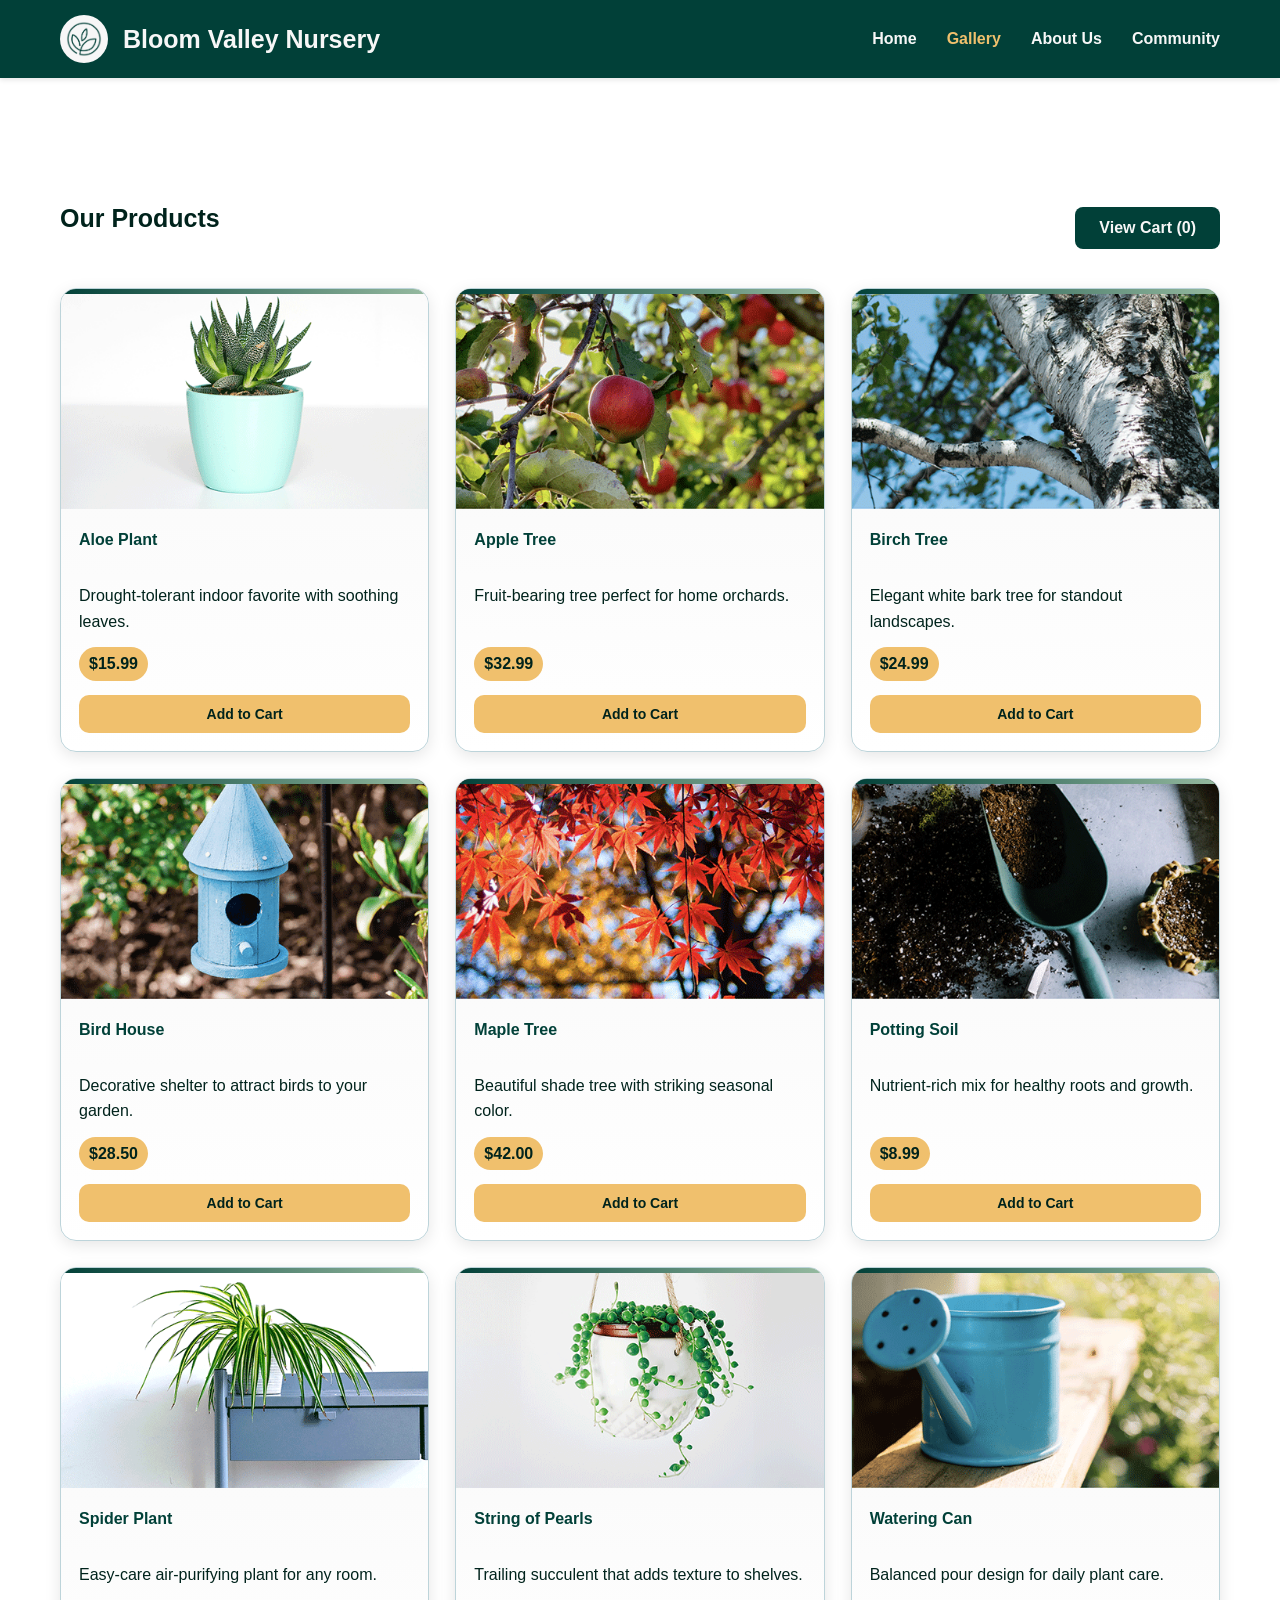
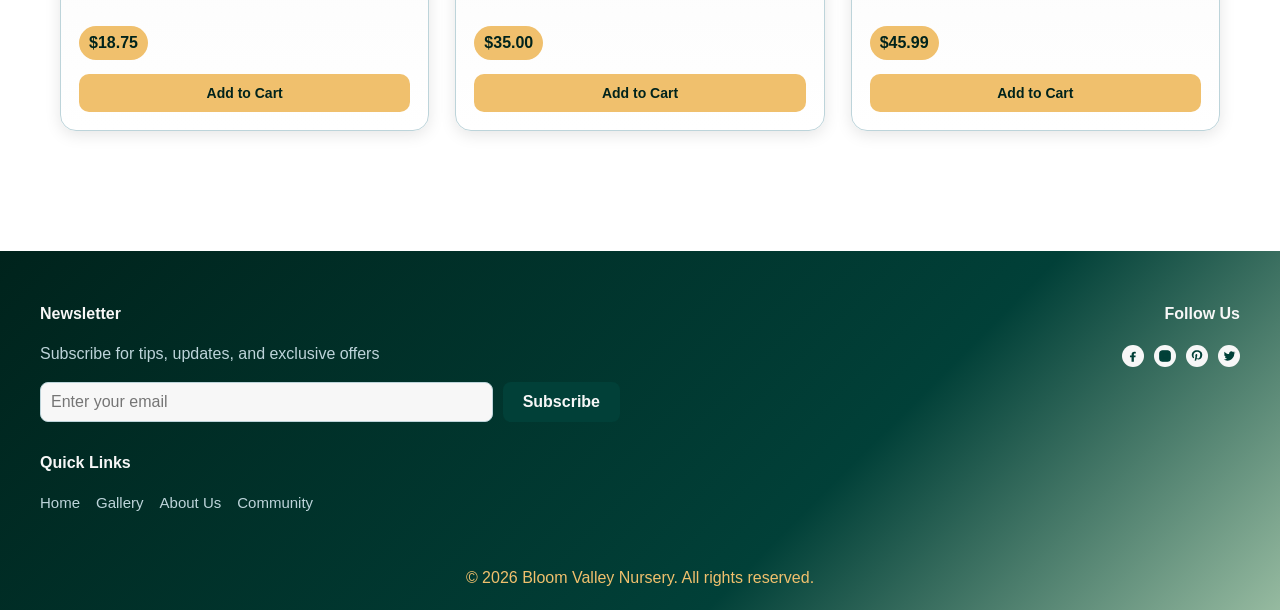
<file: gallery.html>
<!DOCTYPE html>
<html lang="en">
<head>
    <meta charset="UTF-8">
    <meta name="viewport" content="width=device-width, initial-scale=1.0">
    <title>Gallery - Bloom Valley Nursery</title>
    <link rel="stylesheet" href="style.css">
</head>
<body>
    <!-- Header -->
    <header>
        <div class="header-container">
            <div class="logo-title">
                <img src="images/logo/logo.png" alt="Bloom Valley Nursery logo" class="logo">
                <h1>Bloom Valley Nursery</h1>
            </div>
            <nav>
                <button class="hamburger" id="hamburger" aria-label="Toggle navigation menu">
                    <span></span>
                    <span></span>
                    <span></span>
                </button>
                <ul class="nav-links" id="navLinks">
                    <li><a href="index.html">Home</a></li>
                    <li><a href="gallery.html" class="active">Gallery</a></li>
                    <li><a href="about.html">About Us</a></li>
                    <li><a href="community.html">Community</a></li>
                </ul>
            </nav>
        </div>
    </header>

    <!-- Gallery Section -->
    <section class="gallery-section">
        <div class="container">
            <div class="gallery-header">
                <h2 class="title">Our Products</h2>
                <button class="btn btn-primary" id="viewCartBtn">View Cart (<span id="cartCount">0</span>)</button>
            </div>

            <div class="product-grid">
                <article class="product-card">
                    <img src="images/products/Client1_AloePlant.png" alt="Aloe Plant" class="product-image">
                    <div class="product-card-content">
                        <h3 class="body-strong">Aloe Plant</h3>
                        <p class="body">Drought-tolerant indoor favorite with soothing leaves.</p>
                        <p class="body-strong product-price">$15.99</p>
                        <button class="btn btn-cart" data-id="1" data-name="Aloe Plant" data-price="15.99">Add to Cart</button>
                    </div>
                </article>

                <article class="product-card">
                    <img src="images/products/Client1_AppleTree.png" alt="Apple Tree" class="product-image">
                    <div class="product-card-content">
                        <h3 class="body-strong">Apple Tree</h3>
                        <p class="body">Fruit-bearing tree perfect for home orchards.</p>
                        <p class="body-strong product-price">$32.99</p>
                        <button class="btn btn-cart" data-id="2" data-name="Apple Tree" data-price="32.99">Add to Cart</button>
                    </div>
                </article>

                <article class="product-card">
                    <img src="images/products/Client1_BirchTree.png" alt="Birch Tree" class="product-image">
                    <div class="product-card-content">
                        <h3 class="body-strong">Birch Tree</h3>
                        <p class="body">Elegant white bark tree for standout landscapes.</p>
                        <p class="body-strong product-price">$24.99</p>
                        <button class="btn btn-cart" data-id="3" data-name="Birch Tree" data-price="24.99">Add to Cart</button>
                    </div>
                </article>

                <article class="product-card">
                    <img src="images/products/Client1_BirdHouse.png" alt="Bird House" class="product-image">
                    <div class="product-card-content">
                        <h3 class="body-strong">Bird House</h3>
                        <p class="body">Decorative shelter to attract birds to your garden.</p>
                        <p class="body-strong product-price">$28.50</p>
                        <button class="btn btn-cart" data-id="4" data-name="Bird House" data-price="28.50">Add to Cart</button>
                    </div>
                </article>

                <article class="product-card">
                    <img src="images/products/Client1_MapleTree.png" alt="Maple Tree" class="product-image">
                    <div class="product-card-content">
                        <h3 class="body-strong">Maple Tree</h3>
                        <p class="body">Beautiful shade tree with striking seasonal color.</p>
                        <p class="body-strong product-price">$42.00</p>
                        <button class="btn btn-cart" data-id="5" data-name="Maple Tree" data-price="42.00">Add to Cart</button>
                    </div>
                </article>

                <article class="product-card">
                    <img src="images/products/Client1_PottingSoil.png" alt="Potting Soil" class="product-image">
                    <div class="product-card-content">
                        <h3 class="body-strong">Potting Soil</h3>
                        <p class="body">Nutrient-rich mix for healthy roots and growth.</p>
                        <p class="body-strong product-price">$8.99</p>
                        <button class="btn btn-cart" data-id="6" data-name="Potting Soil" data-price="8.99">Add to Cart</button>
                    </div>
                </article>

                <article class="product-card">
                    <img src="images/products/Client1_SpiderPlant.png" alt="Spider Plant" class="product-image">
                    <div class="product-card-content">
                        <h3 class="body-strong">Spider Plant</h3>
                        <p class="body">Easy-care air-purifying plant for any room.</p>
                        <p class="body-strong product-price">$18.75</p>
                        <button class="btn btn-cart" data-id="7" data-name="Spider Plant" data-price="18.75">Add to Cart</button>
                    </div>
                </article>

                <article class="product-card">
                    <img src="images/products/Client1_StringofPearls.png" alt="String of Pearls" class="product-image">
                    <div class="product-card-content">
                        <h3 class="body-strong">String of Pearls</h3>
                        <p class="body">Trailing succulent that adds texture to shelves.</p>
                        <p class="body-strong product-price">$35.00</p>
                        <button class="btn btn-cart" data-id="8" data-name="String of Pearls" data-price="35.00">Add to Cart</button>
                    </div>
                </article>

                <article class="product-card">
                    <img src="images/products/Client1_WateringCan.png" alt="Watering Can" class="product-image">
                    <div class="product-card-content">
                        <h3 class="body-strong">Watering Can</h3>
                        <p class="body">Balanced pour design for daily plant care.</p>
                        <p class="body-strong product-price">$45.99</p>
                        <button class="btn btn-cart" data-id="9" data-name="Watering Can" data-price="45.99">Add to Cart</button>
                    </div>
                </article>
            </div>
        </div>
    </section>

    <!-- Cart Modal -->
    <div class="modal" id="cartModal" role="dialog" aria-labelledby="cartModalTitle" aria-modal="true">
        <div class="modal-content">
            <button class="modal-close" id="closeModal" aria-label="Close cart">&times;</button>
            <h2 class="title" id="cartModalTitle">Shopping Cart</h2>
            <div id="cartItems" class="cart-items"></div>
            <div class="cart-total">
                <p class="body-strong">Total: $<span id="cartTotal">0.00</span></p>
            </div>
            <div class="cart-actions">
                <button class="btn btn-secondary" id="clearCartBtn">Clear Cart</button>
                <button class="btn btn-primary" id="processOrderBtn">Process Order</button>
            </div>
        </div>
    </div>

    <!-- Footer -->
    <footer id="footer">
        <div class="footer-container">
            <div class="footer-section">
                <h3 class="body-strong">Newsletter</h3>
                <p class="body">Subscribe for tips, updates, and exclusive offers</p>
                <form class="newsletter-form" id="newsletterForm">
                    <input type="email" id="newsletterEmail" placeholder="Enter your email" aria-label="Email address" required>
                    <button type="submit" class="btn btn-primary">Subscribe</button>
                </form>
            </div>
            <div class="footer-section">
                <h3 class="body-strong">Follow Us</h3>
                <div class="social-links" aria-label="Social links">
                    <a href="https://facebook.com" aria-label="Facebook" target="_blank" rel="noopener noreferrer" class="social-link">
                        <span class="social-icon" aria-hidden="true"><svg viewBox="0 0 24 24" role="img" focusable="false" aria-hidden="true"><path d="M13.5 22v-8h2.7l.4-3h-3.1V9.1c0-.9.3-1.5 1.6-1.5h1.7V5c-.3 0-1.4-.1-2.7-.1-2.7 0-4.5 1.6-4.5 4.7V11H6.8v3h2.7v8h4z"/></svg></span>
                        <span class="social-label">Facebook</span>
                    </a>
                    <a href="https://instagram.com" aria-label="Instagram" target="_blank" rel="noopener noreferrer" class="social-link">
                        <span class="social-icon" aria-hidden="true"><svg viewBox="0 0 24 24" role="img" focusable="false" aria-hidden="true" fill="none" stroke="currentColor" stroke-width="2" stroke-linecap="round" stroke-linejoin="round"><rect x="3" y="3" width="18" height="18" rx="5" ry="5"></rect><circle cx="12" cy="12" r="4"></circle><circle cx="17.5" cy="6.5" r="1"></circle></svg></span>
                        <span class="social-label">Instagram</span>
                    </a>
                    <a href="https://pinterest.com" aria-label="Pinterest" target="_blank" rel="noopener noreferrer" class="social-link">
                        <span class="social-icon" aria-hidden="true"><svg viewBox="0 0 24 24" role="img" focusable="false" aria-hidden="true"><path d="M12 2C6.5 2 3 5.6 3 10.2c0 3.5 2 5.5 3.2 5.5.5 0 .8-1.3.8-1.7 0-.4-1-1.2-1-3 0-3.6 2.7-6.1 6.2-6.1 3 0 5.3 1.7 5.3 4.8 0 2.3-1 6.7-4 6.7-1.1 0-2-1-1.8-2.1.3-1.3.8-2.7.8-4.1 0-2.4-3.4-2.2-3.4 1.1 0 1 .3 1.7.3 1.7L8 20c1.8.3 2.6-.2 2.6-.2l.9-3.5c.5.9 1.9 1.7 3.3 1.7 4.3 0 6.2-4.3 6.2-8.5C21 4.8 16.9 2 12 2z"/></svg></span>
                        <span class="social-label">Pinterest</span>
                    </a>
                    <a href="https://twitter.com" aria-label="Twitter" target="_blank" rel="noopener noreferrer" class="social-link">
                        <span class="social-icon" aria-hidden="true"><svg viewBox="0 0 24 24" role="img" focusable="false" aria-hidden="true"><path d="M22 5.8c-.7.3-1.5.5-2.3.6.8-.5 1.4-1.2 1.7-2.2-.8.5-1.7.8-2.6 1-1.5-1.6-4-1.6-5.5-.1-1 .9-1.4 2.3-1.1 3.6-3.1-.2-5.9-1.7-7.8-4.1-1 1.8-.5 4 .9 5.1-.6 0-1.2-.2-1.8-.5 0 2 1.4 3.8 3.4 4.2-.6.2-1.2.2-1.8.1.5 1.7 2.1 2.9 3.9 2.9-1.5 1.2-3.4 1.8-5.3 1.8H3c1.9 1.2 4.1 1.8 6.3 1.8 7.6 0 11.7-6.3 11.7-11.7v-.5c.8-.6 1.5-1.3 2-2.1z"/></svg></span>
                        <span class="social-label">X</span>
                    </a>
                </div>
            </div>
            <div class="footer-section">
                <h3 class="body-strong">Quick Links</h3>
                <nav class="footer-nav">
                    <a href="index.html">Home</a>
                    <a href="gallery.html">Gallery</a>
                    <a href="about.html">About Us</a>
                    <a href="community.html">Community</a>
                </nav>
            </div>
        </div>
        <div class="footer-bottom">
            <p class="body">&copy; 2026 Bloom Valley Nursery. All rights reserved.</p>
        </div>
    </footer>

    <script src="script.js"></script>
</body>
</html>
</file>
<file: style.css>
/* ========================================
   CSS RESET & BASE STYLES
   ======================================== */

* {
    margin: 0;
    padding: 0;
    box-sizing: border-box;
}

html {
    scroll-behavior: smooth;
}

body {
    font-family: Calibri, sans-serif;
    font-size: 16px;
    line-height: 1.6;
    color: #00231C;
    background-color: #F7F7F7;
}

/* ========================================
   TYPOGRAPHY
   ======================================== */

.title-large {
    font-family: Arial, sans-serif;
    font-size: 30px;
    font-weight: bold;
    color: #00231C;
}

.title {
    font-family: Arial, sans-serif;
    font-size: 25px;
    font-weight: bold;
    color: #00231C;
    margin-bottom: 20px;
}

.subtitle {
    font-family: Comfortaa, sans-serif;
    font-size: 15px;
    font-weight: normal;
    color: #00231C;
}

.body-large {
    font-family: Calibri, sans-serif;
    font-size: 20px;
    font-weight: normal;
    color: #00231C;
}

.body-strong {
    font-family: Calibri, sans-serif;
    font-size: 16px;
    font-weight: bold;
    color: #00231C;
}

.body {
    font-family: Calibri, sans-serif;
    font-size: 16px;
    font-weight: normal;
    color: #00231C;
}

.caption {
    font-family: Arial, sans-serif;
    font-size: 11px;
    font-weight: bold;
    color: #00231C;
    text-transform: uppercase;
    letter-spacing: 0.5px;
}

.required {
    color: #F0C06D;
}

/* ========================================
   LAYOUT
   ======================================== */

.container {
    max-width: 1200px;
    margin: 0 auto;
    padding: 60px 20px;
}

section {
    padding: 60px 20px;
}

/* ========================================
   HEADER
   ======================================== */

header {
    background-color: #014038;
    padding: 15px 0;
    position: sticky;
    top: 0;
    z-index: 1000;
    box-shadow: 0 2px 5px rgba(0, 0, 0, 0.1);
}

.header-container {
    max-width: 1200px;
    margin: 0 auto;
    padding: 0 20px;
    display: flex;
    justify-content: space-between;
    align-items: center;
}

.logo-title {
    display: flex;
    align-items: center;
    gap: 15px;
}

.logo {
    width: 48px;
    height: 48px;
    object-fit: contain;
    display: block;
    box-sizing: border-box;
    padding: 6px;
    background-color: #F7F7F7;
    border-radius: 50%;
}

header h1 {
    font-family: Arial, sans-serif;
    font-size: 25px;
    font-weight: bold;
    color: #F7F7F7;
}

.hamburger {
    display: none;
    flex-direction: column;
    background: none;
    border: none;
    cursor: pointer;
    padding: 5px;
}

.hamburger span {
    width: 25px;
    height: 3px;
    background-color: #F7F7F7;
    margin: 3px 0;
    transition: 0.3s;
    border-radius: 2px;
}

.nav-links {
    display: flex;
    list-style: none;
    gap: 30px;
}

.nav-links a {
    font-family: Calibri, sans-serif;
    font-size: 16px;
    font-weight: bold;
    color: #F7F7F7;
    text-decoration: none;
    transition: color 0.3s;
}

.nav-links a:hover,
.nav-links a.active {
    color: #F0C06D;
}

/* ========================================
   BUTTONS
   ======================================== */

.btn {
    display: inline-block;
    padding: 12px 24px;
    font-family: Calibri, sans-serif;
    font-size: 16px;
    font-weight: bold;
    text-decoration: none;
    border: none;
    border-radius: 8px;
    cursor: pointer;
    transition: all 0.3s;
    text-align: center;
}

.btn-primary {
    background-color: #014038;
    color: #F7F7F7;
}

.btn-primary:hover {
    background-color: #00231C;
    transform: translateY(-2px);
    box-shadow: 0 4px 8px rgba(0, 0, 0, 0.2);
}

.btn-secondary {
    background-color: #96BAA0;
    color: #00231C;
}

.btn-secondary:hover {
    background-color: #014038;
    color: #F7F7F7;
    transform: translateY(-2px);
    box-shadow: 0 4px 8px rgba(0, 0, 0, 0.2);
}

.btn-cart {
    background-color: #F0C06D;
    color: #00231C;
    padding: 8px 16px;
    font-size: 14px;
}

.btn-cart:hover {
    background-color: #014038;
    color: #F7F7F7;
}

/* ========================================
   HERO SECTION
   ======================================== */

.hero {
    background:
        linear-gradient(rgba(0, 35, 28, 0.7), rgba(1, 64, 56, 0.55)),
        url("https://images.unsplash.com/photo-1466692476868-aef1dfb1e735?w=1800&h=1000&fit=crop");
    background-size: cover;
    background-position: center;
    background-repeat: no-repeat;
    min-height: 500px;
    display: flex;
    align-items: center;
    justify-content: center;
    text-align: center;
    padding: 80px 20px;
}

.hero-content {
    max-width: 800px;
    background-color: rgba(0, 35, 28, 0.2);
    padding: 24px 28px;
    border-radius: 12px;
}

.hero h2 {
    color: #F7F7F7;
    margin-bottom: 15px;
}

.hero .body-large {
    color: #BDD4DA;
    margin-bottom: 10px;
}

.hero .subtitle {
    color: #F7F7F7;
    margin-bottom: 30px;
}

.hero-buttons {
    display: flex;
    gap: 20px;
    justify-content: center;
    flex-wrap: wrap;
}

/* ========================================
   CLIENT HIGHLIGHTS
   ======================================== */

.client-highlights {
    background-color: #F7F7F7;
}

.client-highlights .title,
.promo-banner .title,
.product-preview .title,
.perks .title,
.categories .title {
    text-align: center;
}

.highlights-grid {
    display: grid;
    grid-template-columns: repeat(auto-fit, minmax(300px, 1fr));
    gap: 30px;
    margin-top: 30px;
}

.highlight-card {
    background-color: white;
    padding: 30px;
    border-radius: 8px;
    text-align: center;
    box-shadow: 0 2px 10px rgba(0, 0, 0, 0.1);
    transition: transform 0.3s;
}

.highlight-card:hover {
    transform: translateY(-5px);
    box-shadow: 0 5px 20px rgba(0, 0, 0, 0.15);
}

.highlight-icon {
    font-size: 50px;
    margin-bottom: 15px;
}

.highlight-card h3 {
    margin-bottom: 10px;
}

/* ========================================
   PROMO BANNER
   ======================================== */

.promo-banner {
    background: linear-gradient(135deg, #00231C 0%, #014038 55%, #96BAA0 100%);
    padding: 70px 20px;
}

.promo-banner .container {
    display: flex;
    justify-content: center;
}

.promo-content {
    width: min(760px, 100%);
    text-align: center;
    background: #F7F7F7;
    border: 1px solid #BDD4DA;
    border-radius: 16px;
    padding: 36px 28px;
    box-shadow: 0 5px 20px rgba(0, 0, 0, 0.15);
}

.promo-pill {
    display: inline-block;
    margin-bottom: 14px;
    padding: 6px 14px;
    border-radius: 999px;
    background-color: #014038;
    color: #F7F7F7;
    font-family: Arial, sans-serif;
    font-size: 12px;
    font-weight: bold;
    letter-spacing: 0.8px;
    text-transform: uppercase;
}

.promo-banner .title {
    color: #014038;
    margin-bottom: 10px;
}

.promo-banner .body-large {
    color: #00231C;
    margin-bottom: 24px;
}

.promo-content .btn {
    min-width: 170px;
}

/* ========================================
   CATEGORIES
   ======================================== */

.categories {
    background-color: white;
}

.category-grid {
    display: grid;
    grid-template-columns: repeat(auto-fit, minmax(280px, 1fr));
    gap: 25px;
    margin-top: 30px;
}

.category-card {
    position: relative;
    overflow: hidden;
    border-radius: 8px;
    height: 300px;
    cursor: pointer;
    box-shadow: 0 2px 10px rgba(0, 0, 0, 0.1);
}

.category-card img {
    width: 100%;
    height: 100%;
    object-fit: cover;
    transition: transform 0.3s;
}

.category-card:hover img {
    transform: scale(1.1);
}

.category-overlay {
    position: absolute;
    bottom: 0;
    left: 0;
    right: 0;
    background: linear-gradient(to top, rgba(1, 64, 56, 0.9), transparent);
    padding: 20px;
    color: #F7F7F7;
}

.category-overlay h3,
.category-overlay p {
    color: #F7F7F7;
}

/* ========================================
   PRODUCT PREVIEW
   ======================================== */

.product-preview {
    background-color: #F7F7F7;
}

.product-preview-grid {
    display: grid;
    grid-template-columns: repeat(3, minmax(0, 1fr));
    gap: 25px;
    margin-top: 30px;
}

.product-preview-card {
    background: linear-gradient(180deg, #F7F7F7 0%, white 100%);
    border: 1px solid #BDD4DA;
    border-radius: 16px;
    overflow: hidden;
    box-shadow: 0 4px 16px rgba(0, 0, 0, 0.1);
    transition: transform 0.3s, box-shadow 0.3s, border-color 0.3s;
    position: relative;
}

.product-preview-card:hover {
    transform: translateY(-6px);
    box-shadow: 0 10px 24px rgba(0, 0, 0, 0.18);
    border-color: #96BAA0;
}

.product-preview-card::before {
    content: "";
    position: absolute;
    top: 0;
    left: 0;
    width: 100%;
    height: 5px;
    background: linear-gradient(90deg, #014038 0%, #96BAA0 100%);
    z-index: 1;
}

.product-preview-card img {
    width: 100%;
    height: 220px;
    object-fit: cover;
    display: block;
    transition: transform 0.35s;
}

.product-preview-card:hover img {
    transform: scale(1.05);
}

.product-preview-content {
    padding: 18px;
}

.product-preview-content h3 {
    color: #014038;
    margin-bottom: 8px;
    min-height: 48px;
}

.product-preview-content .body {
    color: #00231C;
    min-height: 52px;
}

.product-preview-cta {
    margin-top: 30px;
    text-align: center;
}

/* ========================================
   PERKS
   ======================================== */

.perks {
    background: linear-gradient(135deg, #BDD4DA 0%, #F7F7F7 100%);
}

.perks-head {
    max-width: 720px;
    margin: 0 auto 30px;
    text-align: center;
}

.perks-kicker {
    color: #014038;
    margin-bottom: 8px;
}

.perks-grid {
    display: grid;
    grid-template-columns: repeat(4, minmax(0, 1fr));
    gap: 25px;
    margin-top: 15px;
}

.perk-card {
    background-color: white;
    border: 1px solid #BDD4DA;
    border-radius: 14px;
    padding: 26px 20px 22px;
    text-align: left;
    position: relative;
    overflow: hidden;
    box-shadow: 0 2px 10px rgba(0, 0, 0, 0.1);
    transition: transform 0.3s, box-shadow 0.3s, border-color 0.3s;
}

.perk-card::before {
    content: "";
    position: absolute;
    top: 0;
    left: 0;
    width: 100%;
    height: 4px;
    background: linear-gradient(90deg, #014038 0%, #96BAA0 100%);
}

.perk-card:hover {
    transform: translateY(-5px);
    box-shadow: 0 5px 20px rgba(0, 0, 0, 0.15);
    border-color: #96BAA0;
}

.perk-icon-wrap {
    width: 52px;
    height: 52px;
    border-radius: 12px;
    background-color: #F7F7F7;
    border: 1px solid #96BAA0;
    display: flex;
    align-items: center;
    justify-content: center;
    margin-bottom: 14px;
}

.perk-icon {
    font-size: 28px;
    line-height: 1;
}

.perk-card h3 {
    color: #014038;
    margin-bottom: 8px;
}

/* ========================================
   GALLERY PAGE
   ======================================== */

.gallery-section {
    background-color: white;
    min-height: 70vh;
}

.gallery-header {
    display: flex;
    justify-content: space-between;
    align-items: center;
    margin-bottom: 30px;
    flex-wrap: wrap;
    gap: 15px;
}

.product-grid {
    display: grid;
    grid-template-columns: repeat(3, minmax(0, 1fr));
    gap: 26px;
}

.product-card {
    background: linear-gradient(180deg, #F7F7F7 0%, white 100%);
    border: 1px solid #BDD4DA;
    border-radius: 16px;
    overflow: hidden;
    box-shadow: 0 4px 16px rgba(0, 0, 0, 0.1);
    transition: transform 0.3s, box-shadow 0.3s, border-color 0.3s;
    position: relative;
}

.product-card:hover {
    transform: translateY(-6px);
    box-shadow: 0 10px 24px rgba(0, 0, 0, 0.18);
    border-color: #96BAA0;
}

.product-card::before {
    content: "";
    position: absolute;
    top: 0;
    left: 0;
    width: 100%;
    height: 5px;
    background: linear-gradient(90deg, #014038 0%, #96BAA0 100%);
    z-index: 1;
}

.product-card-content {
    padding: 18px;
}

.product-card-content h3 {
    color: #014038;
    margin-bottom: 8px;
    min-height: 48px;
}

.product-card-content .body {
    color: #00231C;
    margin-bottom: 12px;
    min-height: 52px;
}

.product-price {
    display: inline-block;
    padding: 4px 10px;
    border-radius: 999px;
    background-color: #F0C06D;
    color: #00231C;
    margin-bottom: 14px;
}

.product-card-content .btn {
    width: 100%;
    border-radius: 10px;
    padding: 11px 16px;
}

.product-image {
    width: 100%;
    height: 220px;
    object-fit: cover;
    display: block;
    transition: transform 0.35s;
}

.product-card:hover .product-image {
    transform: scale(1.05);
}

/* ========================================
   CART MODAL
   ======================================== */

.modal {
    display: none;
    position: fixed;
    top: 0;
    left: 0;
    width: 100%;
    height: 100%;
    background-color: rgba(0, 0, 0, 0.7);
    z-index: 2000;
    align-items: center;
    justify-content: center;
    padding: 20px;
}

.modal.active {
    display: flex;
}

.modal-content {
    background-color: white;
    padding: 30px;
    border-radius: 8px;
    max-width: 600px;
    width: 100%;
    max-height: 80vh;
    overflow-y: auto;
    position: relative;
    box-shadow: 0 5px 30px rgba(0, 0, 0, 0.3);
}

.modal-close {
    position: absolute;
    top: 15px;
    right: 15px;
    font-size: 30px;
    background: none;
    border: none;
    cursor: pointer;
    color: #00231C;
    line-height: 1;
}

.modal-close:hover {
    color: #F0C06D;
}

.cart-items {
    margin: 20px 0;
    min-height: 100px;
}

.cart-item {
    display: flex;
    justify-content: space-between;
    align-items: center;
    padding: 15px;
    background-color: #F7F7F7;
    border-radius: 8px;
    margin-bottom: 10px;
}

.cart-item-info {
    flex: 1;
}

.cart-total {
    text-align: right;
    padding: 20px 0;
    border-top: 2px solid #014038;
    margin-top: 15px;
}

.cart-actions {
    display: flex;
    gap: 15px;
    margin-top: 20px;
    flex-wrap: wrap;
}

.cart-actions .btn {
    flex: 1;
    min-width: 150px;
}

/* ========================================
   ABOUT PAGE
   ======================================== */

.about-section {
    background-color: white;
}

.about-section .title,
.hours-section .title,
.form-section .title {
    text-align: center;
}

.about-content {
    display: grid;
    grid-template-columns: 1fr 1fr;
    gap: 40px;
    align-items: center;
}

.about-text p {
    margin-bottom: 20px;
}

.about-image img {
    width: 100%;
    height: auto;
    border-radius: 8px;
    box-shadow: 0 4px 15px rgba(0, 0, 0, 0.1);
}

.hours-section {
    background: linear-gradient(135deg, #BDD4DA 0%, #F7F7F7 100%);
}

.hours-lead {
    max-width: 620px;
    margin: 0 auto 22px;
    text-align: center;
    color: #014038;
}

.hours-card {
    display: grid;
    grid-template-columns: repeat(2, minmax(0, 1fr));
    gap: 18px;
    background-color: white;
    border: 1px solid #BDD4DA;
    padding: 22px;
    border-radius: 14px;
    box-shadow: 0 2px 10px rgba(0, 0, 0, 0.1);
}

.hours-item {
    text-align: center;
}

.hours-slot {
    background-color: #F7F7F7;
    border: 1px solid #BDD4DA;
    border-radius: 12px;
    padding: 20px 16px;
}

.hours-label {
    display: inline-block;
    margin-bottom: 8px;
    background-color: #014038;
    color: #F7F7F7;
    padding: 4px 10px;
    border-radius: 999px;
}

.hours-time {
    color: #014038;
    margin-top: 6px;
}

.hours-item p:first-child {
    margin-bottom: 8px;
}

.hours-contact {
    margin-top: 18px;
    padding: 14px 18px;
    border: 1px solid #96BAA0;
    border-radius: 10px;
    background-color: #F7F7F7;
    display: flex;
    justify-content: space-between;
    gap: 12px;
    flex-wrap: wrap;
}

/* ========================================
   FORM STYLES
   ======================================== */

.form-section {
    background-color: white;
}

.form-intro {
    max-width: 760px;
    margin: 0 auto;
    text-align: center;
}

.contact-form {
    max-width: 600px;
    margin: 30px auto 0;
}

.form-group {
    margin-bottom: 20px;
}

.form-group label {
    display: block;
    margin-bottom: 8px;
}

.form-group input,
.form-group textarea {
    width: 100%;
    padding: 12px;
    border: 2px solid #96BAA0;
    border-radius: 8px;
    font-family: Calibri, sans-serif;
    font-size: 16px;
    color: #00231C;
    transition: border-color 0.3s;
}

.form-group input:focus,
.form-group textarea:focus {
    outline: none;
    border-color: #014038;
}

.form-group textarea {
    resize: vertical;
    min-height: 120px;
}

/* ========================================
   COMMUNITY PAGE
   ======================================== */

.community-intro {
    background:
        linear-gradient(rgba(0, 35, 28, 0.62), rgba(1, 64, 56, 0.58)),
        url("https://images.unsplash.com/photo-1466692476868-aef1dfb1e735?w=1800&h=900&fit=crop");
    background-size: cover;
    background-position: center;
    background-repeat: no-repeat;
    text-align: center;
}

.community-intro .title,
.community-intro .body-large {
    color: #F7F7F7;
}

.testimonials-section {
    background-color: white;
}

.testimonials-section .title {
    text-align: center;
}

.testimonials-grid {
    display: grid;
    grid-template-columns: repeat(auto-fit, minmax(300px, 1fr));
    gap: 25px;
    margin-top: 30px;
}

.testimonial-card {
    background-color: #F7F7F7;
    padding: 25px;
    border-radius: 8px;
    border-left: 4px solid #F0C06D;
    box-shadow: 0 2px 10px rgba(0, 0, 0, 0.1);
}

.testimonial-card p:first-child {
    font-style: italic;
    margin-bottom: 15px;
}

.testimonial-author {
    margin-top: 15px;
}

.testimonial-author .caption {
    color: #96BAA0;
    margin-top: 5px;
}

.involvement-section {
    background: linear-gradient(135deg, #F7F7F7 0%, #BDD4DA 100%);
}

.involvement-section .title {
    text-align: center;
}

.involvement-lead {
    max-width: 760px;
    margin: 0 auto 20px;
    text-align: center;
    color: #014038;
}

.involvement-content {
    display: grid;
    grid-template-columns: 1fr 1fr;
    gap: 40px;
    align-items: start;
    margin-top: 26px;
}

.involvement-text {
    display: grid;
    gap: 14px;
}

.involvement-item {
    display: grid;
    grid-template-columns: 44px 1fr;
    gap: 12px;
    background-color: #F7F7F7;
    border: 1px solid #BDD4DA;
    border-radius: 12px;
    padding: 14px;
    box-shadow: 0 2px 10px rgba(0, 0, 0, 0.1);
}

.involvement-icon {
    width: 44px;
    height: 44px;
    border-radius: 10px;
    background-color: #014038;
    color: #F7F7F7;
    display: inline-flex;
    align-items: center;
    justify-content: center;
    font-size: 20px;
    line-height: 1;
}

.involvement-item h3 {
    margin-bottom: 6px;
    color: #014038;
}

.involvement-item p {
    color: #00231C;
}

.involvement-image {
    position: relative;
    background-color: #F7F7F7;
    border: 1px solid #BDD4DA;
    border-radius: 14px;
    padding: 12px;
    box-shadow: 0 4px 15px rgba(0, 0, 0, 0.1);
}

.involvement-badge {
    position: absolute;
    top: 22px;
    left: 22px;
    background-color: #014038;
    color: #F7F7F7;
    padding: 6px 10px;
    border-radius: 999px;
    z-index: 2;
}

.involvement-image img {
    width: 100%;
    height: 100%;
    min-height: 420px;
    object-fit: cover;
    border-radius: 10px;
}

.events-section {
    background-color: white;
}

.events-section .title {
    text-align: center;
}

.events-grid {
    display: grid;
    grid-template-columns: repeat(auto-fit, minmax(280px, 1fr));
    gap: 26px;
    margin-top: 30px;
}

.event-card {
    background: linear-gradient(180deg, #F7F7F7 0%, white 100%);
    border: 1px solid #BDD4DA;
    padding: 24px 22px;
    border-radius: 16px;
    text-align: center;
    box-shadow: 0 4px 16px rgba(0, 0, 0, 0.1);
    transition: transform 0.3s, box-shadow 0.3s, border-color 0.3s;
    position: relative;
    overflow: hidden;
}

.event-card:hover {
    transform: translateY(-6px);
    box-shadow: 0 10px 24px rgba(0, 0, 0, 0.18);
    border-color: #96BAA0;
}

.event-card::before {
    content: "";
    position: absolute;
    top: 0;
    left: 0;
    width: 100%;
    height: 5px;
    background: linear-gradient(90deg, #014038 0%, #96BAA0 100%);
}

.event-icon {
    width: 52px;
    height: 52px;
    border-radius: 12px;
    margin: 0 auto 14px;
    display: inline-flex;
    align-items: center;
    justify-content: center;
    font-size: 28px;
    line-height: 1;
    background-color: #F7F7F7;
    border: 1px solid #96BAA0;
}

.event-card h3 {
    margin-bottom: 12px;
    color: #014038;
}

.event-card .body {
    color: #00231C;
    min-height: 95px;
}

.event-card .caption {
    display: inline-block;
    margin-top: 10px;
    padding: 5px 10px;
    border-radius: 999px;
    background-color: #F0C06D;
    color: #00231C;
}

.collaboration-cta {
    text-align: center;
    margin-top: 60px;
    padding: 40px;
    background-color: #BDD4DA;
    border-radius: 8px;
}

.collaboration-cta h3 {
    margin-bottom: 15px;
}

.collaboration-cta p {
    margin-bottom: 25px;
}

/* ========================================
   FOOTER
   ======================================== */

footer {
    background: linear-gradient(135deg, #00231C 0%, #014038 65%, #96BAA0 100%);
    color: #F7F7F7;
    padding: 50px 20px 20px;
}

.footer-container {
    max-width: 1200px;
    margin: 0 auto;
    display: grid;
    grid-template-columns: repeat(2, minmax(280px, 1fr));
    gap: 28px 40px;
    margin-bottom: 30px;
}

.footer-section {
    padding: 0;
}

.footer-section:nth-child(2) {
    justify-self: end;
    text-align: right;
}

.footer-section:nth-child(3) {
    grid-column: 1 / -1;
}

.footer-section h3 {
    color: #F7F7F7;
    margin-bottom: 15px;
}

.footer-section p {
    color: #BDD4DA;
    margin-bottom: 15px;
}

.newsletter-form {
    display: flex;
    gap: 10px;
    flex-wrap: wrap;
}

.newsletter-form input {
    flex: 1;
    min-width: 200px;
    padding: 10px;
    border: 1px solid #BDD4DA;
    border-radius: 8px;
    font-family: Calibri, sans-serif;
    font-size: 16px;
    background-color: #F7F7F7;
    color: #00231C;
}

.newsletter-form input:focus {
    outline: none;
    border-color: #F0C06D;
}

.newsletter-form .btn {
    padding: 10px 20px;
}

.social-links {
    display: flex;
    flex-wrap: wrap;
    gap: 10px;
    justify-content: flex-end;
}

.social-link {
    display: inline-flex;
    align-items: center;
    gap: 8px;
    padding: 4px 0;
    border-radius: 0;
    border: none;
    background-color: transparent;
    color: #BDD4DA;
    text-decoration: none;
    font-family: Calibri, sans-serif;
    font-size: 15px;
    transition: all 0.3s;
}

.social-link:hover {
    color: #F0C06D;
}

.social-icon {
    width: 22px;
    height: 22px;
    border-radius: 50%;
    display: inline-flex;
    align-items: center;
    justify-content: center;
    font-size: 14px;
    font-weight: normal;
    line-height: 1;
    background-color: #F7F7F7;
    color: #014038;
}

.social-icon svg {
    width: 14px;
    height: 14px;
    display: block;
    fill: currentColor;
}

.social-label {
    display: none;
}

.social-link:hover .social-icon {
    background-color: #014038;
    color: #F7F7F7;
}

.footer-nav {
    display: flex;
    flex-wrap: wrap;
    gap: 16px;
}

.footer-nav a {
    color: #BDD4DA;
    text-decoration: none;
    font-family: Calibri, sans-serif;
    font-size: 15px;
    padding: 0;
    border-radius: 0;
    border: none;
    background-color: transparent;
    transition: all 0.3s;
}

.footer-nav a:hover {
    color: #F0C06D;
}

.footer-bottom {
    text-align: center;
    padding-top: 20px;
}

.footer-bottom p {
    color: #F0C06D;
}

/* ========================================
   RESPONSIVE DESIGN
   ======================================== */

@media (max-width: 768px) {
    .hamburger {
        display: flex;
    }

    .nav-links {
        position: fixed;
        top: 70px;
        left: -100%;
        width: 100%;
        height: calc(100vh - 70px);
        background-color: #014038;
        flex-direction: column;
        align-items: center;
        padding: 30px 0;
        gap: 20px;
        transition: left 0.3s;
    }

    .nav-links.active {
        left: 0;
    }

    .hero {
        min-height: 400px;
        padding: 60px 20px;
    }

    .title-large {
        font-size: 24px;
    }

    .title {
        font-size: 22px;
    }

    .body-large {
        font-size: 18px;
    }

    .hero-buttons {
        flex-direction: column;
        align-items: center;
    }

    .hero-buttons .btn {
        width: 100%;
        max-width: 250px;
    }

    .highlights-grid,
    .category-grid,
    .product-preview-grid,
    .perks-grid,
    .testimonials-grid,
    .events-grid {
        grid-template-columns: 1fr;
    }

    .about-content,
    .involvement-content {
        grid-template-columns: 1fr;
    }

    .involvement-image img {
        min-height: 300px;
    }

    .hours-card {
        grid-template-columns: 1fr;
    }

    .product-grid {
        grid-template-columns: repeat(2, minmax(0, 1fr));
    }

    .gallery-header {
        flex-direction: column;
        align-items: stretch;
    }

    .gallery-header .btn {
        width: 100%;
    }

    .promo-content {
        padding: 28px 22px;
    }

    .perks-grid {
        grid-template-columns: repeat(2, minmax(0, 1fr));
    }

    .modal-content {
        padding: 20px;
        max-height: 90vh;
    }

    .cart-actions {
        flex-direction: column;
    }

    .cart-actions .btn {
        width: 100%;
    }

    .footer-container {
        grid-template-columns: 1fr;
        gap: 24px;
    }

    .footer-section:nth-child(2) {
        justify-self: start;
        text-align: left;
    }

    .social-links {
        justify-content: flex-start;
    }

    .newsletter-form {
        flex-direction: column;
    }

    .newsletter-form input {
        min-width: 100%;
    }

    .newsletter-form .btn {
        width: 100%;
    }
}

@media (max-width: 480px) {
    header h1 {
        font-size: 18px;
    }

    .logo {
        width: 40px;
        height: 40px;
        padding: 5px;
    }

    .container {
        padding: 40px 15px;
    }

    section {
        padding: 40px 15px;
    }

    .product-grid {
        grid-template-columns: 1fr;
    }

    .product-image {
        height: 200px;
    }

    .perks-grid {
        grid-template-columns: 1fr;
    }

    .hours-contact {
        flex-direction: column;
        align-items: center;
        text-align: center;
    }

    .involvement-item {
        grid-template-columns: 1fr;
        text-align: center;
    }

    .involvement-icon {
        margin: 0 auto;
    }

    .involvement-image img {
        min-height: 240px;
    }
}
</file>
